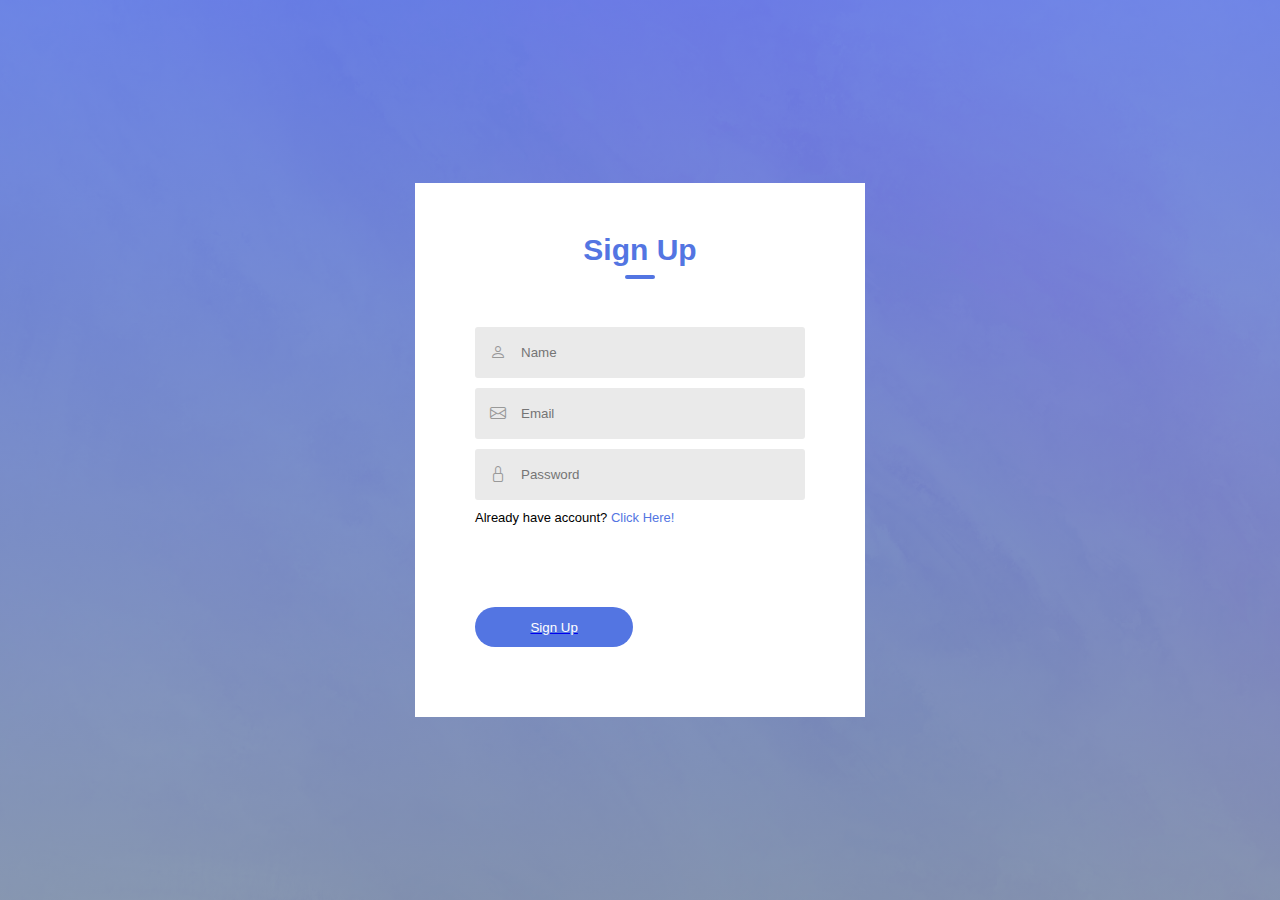
<file: index.html>
<!DOCTYPE html>
<html lang="en">
<head>
    <meta charset="UTF-8">
    <meta http-equiv="X-UA-Compatible" content="IE=edge">
    <meta name="viewport" content="width=device-width, initial-scale=1.0">
    <title>PLUM</title>
    <link rel="stylesheet" href="https://fonts.googleapis.com/css2?family=Material+Symbols+Sharp:opsz,wght,FILL,GRAD@20..48,100..700,0..1,-50..200" />
    <link rel="stylesheet" href="style.css">
    <link rel="stylesheet" href="https://cdn.jsdelivr.net/npm/bootstrap-icons@1.10.5/font/bootstrap-icons.css">

    
</head>
<body>
    <div class="container">
        <div class="form-box">
            <h1 id="title">Sign Up</h1>
            <form action="">
                <div class="input-group">
                    <div class="input-field" id="nameField"> 
                        <i class="bi bi-person"></i>
                        <input type="text" placeholder="Name">
                    </div>
                    <div class="input-field">
                        <i class="bi bi-envelope"></i>
                        <input type="email" placeholder="Email">

                    </div>
                    <div class="input-field">
                        <i class="bi bi-lock"></i>
                        <input type="password" placeholder="Password">

                    </div>
                    <p>Already have account? <a href="/signin.html">Click Here!</a></p>
                </div>
                <div class="btn-field">
                    <a href="/dashboard.html" class="btn-field" id="signupBtn"><button type="button" >Sign Up</button></a>
                    


                </div>
            </form>
        </div>
    </div>
     

    <!-- <script>
        let signupBtn = document.getElementById("signupBtn");
        let signinBtn = document.getElementById("signinBtn");
        let nameField = document.getElementById("nameField");
        let title = document.getElementById("title");


        signinBtn.onclick = function(){
            nameField.style.maxHeight = "0";
            title.innerHTML = "Sign In";
            signupBtn.classList.add("disable");
            signinBtn.classList.remove("disable");

        }

        signupBtn.onclick = function(){
            nameField.style.maxHeight = "60px";
            title.innerHTML = "Sign Up";
            signupBtn.classList.remove("disable");
            signinBtn.classList.add("disable");

        }
    </script> -->

</body>
</html>
</file>
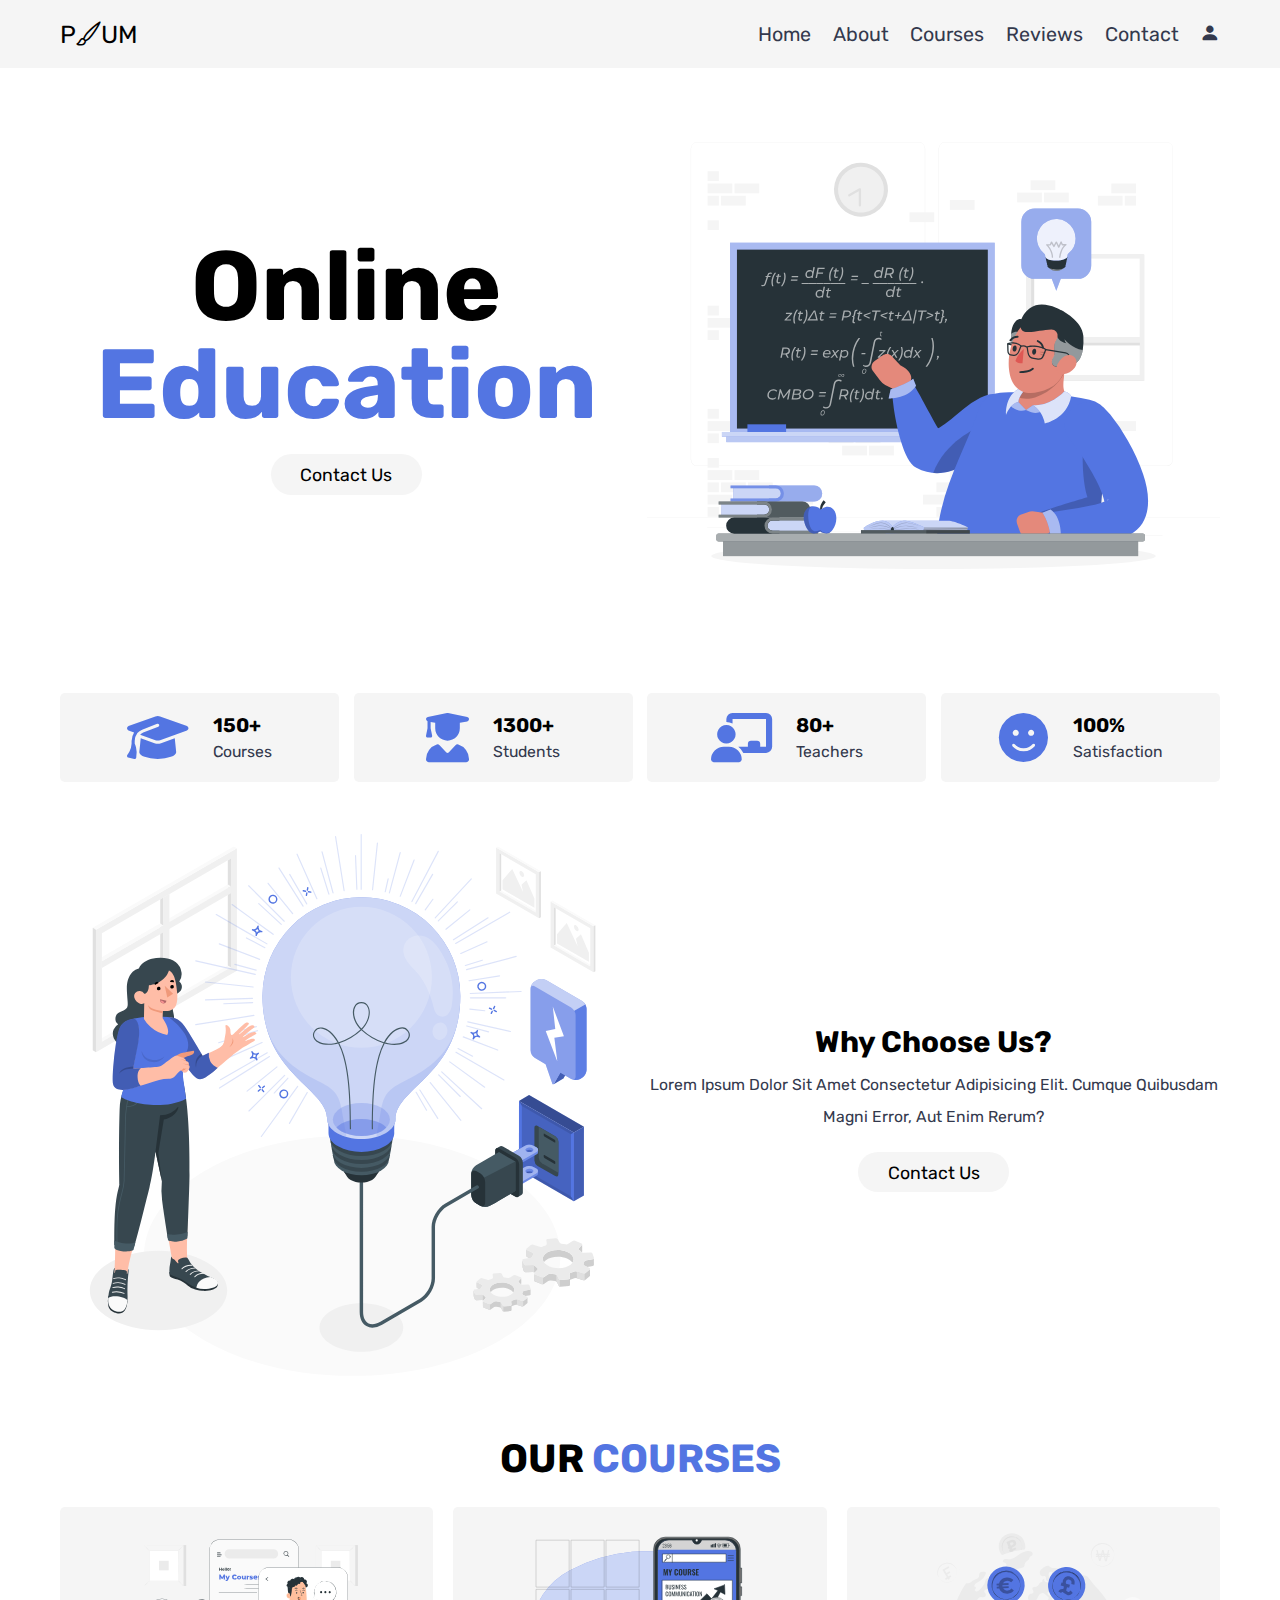
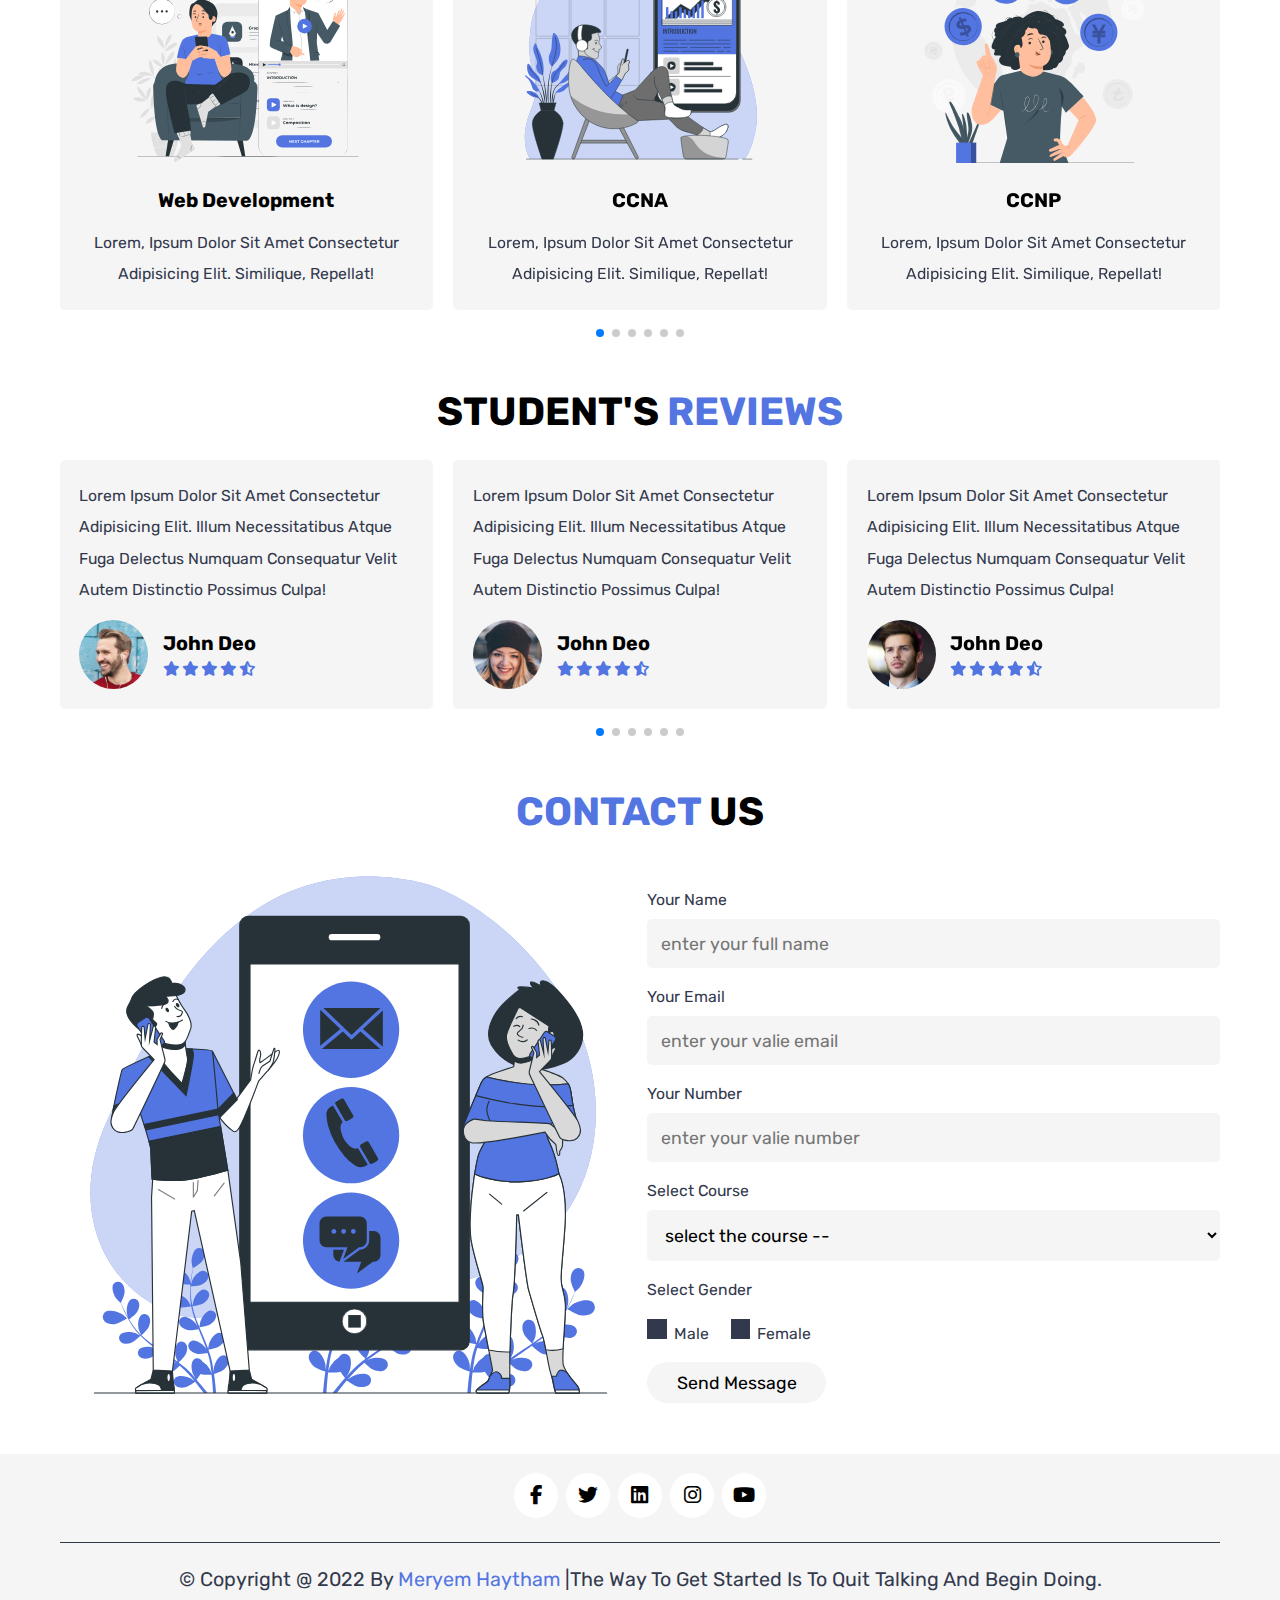
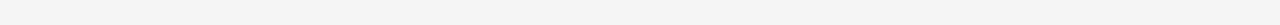
<file: lms.html>
<!DOCTYPE html>
<html lang="en">
<head>
    <meta charset="UTF-8">
    <meta http-equiv="X-UA-Compatible" content="IE=edge">
    <meta name="viewport" content="width=device-width, initial-scale=1.0">
    <title>Lms</title>
    <!-- font awesome link -->
    <link rel="stylesheet" href="https://cdnjs.cloudflare.com/ajax/libs/font-awesome/6.1.1/css/all.min.css">
    <link rel="stylesheet" href="https://cdn.jsdelivr.net/npm/bootstrap-icons@1.10.5/font/bootstrap-icons.css">
    <!-- css file  -->
    <link rel="stylesheet" href="css/lms.css">
    <!-- swiper link -->
    <link rel="stylesheet" href="https://unpkg.com/swiper@8/swiper-bundle.min.css"/>
</head>
<body>
    <!-- header section start -->
    <header class="header">
        <section class="flex">
            <a href="#home" class="logo">P<i class="bi bi-brush"></i>UM</a>
            <nav class="navbar">
                <a href="#home">Home</a>
                <a href="#about">About</a>
                <a href="#courses">Courses</a>
                <a href="#reviews">Reviews</a>
                <a href="#contact">Contact</a>
                <a href="/dashboard.html"><i class="bi bi-person-fill"></i></a>

            </nav>
            <div id="menu-btn" class="fas fa-bars"></div>
        </section>
    </header>
    <!-- header section end -->

    <!-- home section start -->
    <section class="home" id="home">

        <div class="row">
     
           <div class="content">
              <h3>online <span>education</span></h3>
              <a href="#contact" class="btn">contact us</a>
           </div>
     
           <div class="image">
              <img src="images/homg-img.svg" alt="">
           </div>
     
        </div>
     
     </section>
     
    <!-- home section end -->
     <!-- couter section stars  -->

    <section class="count">

        <div class="box-container">
    
        <div class="box">
            <i class="fas fa-graduation-cap"></i>
            <div class="content">
                <h3>150+</h3>
                <p>courses</p>
            </div>
        </div>
    
        <div class="box">
            <i class="fas fa-user-graduate"></i>
            <div class="content">
                <h3>1300+</h3>
                <p>students</p>
            </div>
        </div>
    
        <div class="box">
            <i class="fas fa-chalkboard-user"></i>
            <div class="content">
                <h3>80+</h3>
                <p>teachers</p>
            </div>
        </div>
    
        <div class="box">
            <i class="fas fa-face-smile"></i>
            <div class="content">
                <h3>100%</h3>
                <p>satisfaction</p>
            </div>
        </div>
    
        </div>
    
    </section>
    
    <!-- couter section ends -->
    
    <!-- about section starts  -->
    
    <section class="about" id="about">
    
        <div class="row">
    
        <div class="image">
            <img src="images/about-img.svg" alt="">
        </div>
    
        <div class="content">
            <h3>why choose us?</h3>
            <p>Lorem ipsum dolor sit amet consectetur adipisicing elit. Cumque quibusdam magni error, aut enim rerum?</p>
            <a href="#contact" class="btn">contact us</a>
        </div>
    
        </div>
    
    </section>
    
    <!-- about section ends -->
    
    <!-- courses section starts  -->
    
    <section class="courses" id="courses">
    
        <h1 class="heading">our <span>courses</span></h1>
    
        <div class="swiper course-slider">
    
        <div class="swiper-wrapper">
    
            <div class="swiper-slide slide">
                <img src="images/course-1.svg" alt="">
                <h3>web development</h3>
                <p>Lorem, ipsum dolor sit amet consectetur adipisicing elit. Similique, repellat!</p>
            </div>
    
            <div class="swiper-slide slide">
                <img src="images/course-2.svg" alt="">
                <h3>CCNA</h3>
                <p>Lorem, ipsum dolor sit amet consectetur adipisicing elit. Similique, repellat!</p>
            </div>
    
            <div class="swiper-slide slide">
                <img src="images/course-3.svg" alt="">
                <h3>CCNP</h3>
                <p>Lorem, ipsum dolor sit amet consectetur adipisicing elit. Similique, repellat!</p>
            </div>
    
            <div class="swiper-slide slide">
                <img src="images/course-4.svg" alt="">
                <h3>AI</h3>
                <p>Lorem, ipsum dolor sit amet consectetur adipisicing elit. Similique, repellat!</p>
            </div>
    
            <div class="swiper-slide slide">
                <img src="images/course-5.svg" alt="">
                <h3>Deep Learning</h3>
                <p>Lorem, ipsum dolor sit amet consectetur adipisicing elit. Similique, repellat!</p>
            </div>
    
            <div class="swiper-slide slide">
                <img src="images/course-6.svg" alt="">
                <h3>Front-end</h3>
                <p>Lorem, ipsum dolor sit amet consectetur adipisicing elit. Similique, repellat!</p>
            </div>
    
        </div>
    
        <div class="swiper-pagination"></div>
    
        </div>
    
    </section>
    
    <!-- courses section ends -->
    
   
    <!-- reviews section starts  -->
    
    <section class="reviews" id="reviews">
    
        <h1 class="heading"> student's <span>reviews</span></h1>
    
        <div class="swiper reviews-slider">
    
        <div class="swiper-wrapper">
    
            <div class="swiper-slide slide">
                <p>Lorem ipsum dolor sit amet consectetur adipisicing elit. Illum necessitatibus atque fuga delectus numquam consequatur velit autem distinctio possimus culpa!</p>
                <div class="user">
                    <img src="images/pic-1.png" alt="">
                    <div class="user-info">
                    <h3>john deo</h3>
                    <div class="stars">
                        <i class="fas fa-star"></i>
                        <i class="fas fa-star"></i>
                        <i class="fas fa-star"></i>
                        <i class="fas fa-star"></i>
                        <i class="fas fa-star-half-alt"></i>
                    </div>
                    </div>
                </div>
            </div>
    
            <div class="swiper-slide slide">
                <p>Lorem ipsum dolor sit amet consectetur adipisicing elit. Illum necessitatibus atque fuga delectus numquam consequatur velit autem distinctio possimus culpa!</p>
                <div class="user">
                    <img src="images/pic-2.png" alt="">
                    <div class="user-info">
                    <h3>john deo</h3>
                    <div class="stars">
                        <i class="fas fa-star"></i>
                        <i class="fas fa-star"></i>
                        <i class="fas fa-star"></i>
                        <i class="fas fa-star"></i>
                        <i class="fas fa-star-half-alt"></i>
                    </div>
                    </div>
                </div>
            </div>
    
            <div class="swiper-slide slide">
                <p>Lorem ipsum dolor sit amet consectetur adipisicing elit. Illum necessitatibus atque fuga delectus numquam consequatur velit autem distinctio possimus culpa!</p>
                <div class="user">
                    <img src="images/pic-3.png" alt="">
                    <div class="user-info">
                    <h3>john deo</h3>
                    <div class="stars">
                        <i class="fas fa-star"></i>
                        <i class="fas fa-star"></i>
                        <i class="fas fa-star"></i>
                        <i class="fas fa-star"></i>
                        <i class="fas fa-star-half-alt"></i>
                    </div>
                    </div>
                </div>
            </div>
    
            <div class="swiper-slide slide">
                <p>Lorem ipsum dolor sit amet consectetur adipisicing elit. Illum necessitatibus atque fuga delectus numquam consequatur velit autem distinctio possimus culpa!</p>
                <div class="user">
                    <img src="images/pic-4.png" alt="">
                    <div class="user-info">
                    <h3>john deo</h3>
                    <div class="stars">
                        <i class="fas fa-star"></i>
                        <i class="fas fa-star"></i>
                        <i class="fas fa-star"></i>
                        <i class="fas fa-star"></i>
                        <i class="fas fa-star-half-alt"></i>
                    </div>
                    </div>
                </div>
            </div>
    
            <div class="swiper-slide slide">
                <p>Lorem ipsum dolor sit amet consectetur adipisicing elit. Illum necessitatibus atque fuga delectus numquam consequatur velit autem distinctio possimus culpa!</p>
                <div class="user">
                    <img src="images/pic-5.png" alt="">
                    <div class="user-info">
                    <h3>john deo</h3>
                    <div class="stars">
                        <i class="fas fa-star"></i>
                        <i class="fas fa-star"></i>
                        <i class="fas fa-star"></i>
                        <i class="fas fa-star"></i>
                        <i class="fas fa-star-half-alt"></i>
                    </div>
                    </div>
                </div>
            </div>
    
            <div class="swiper-slide slide">
                <p>Lorem ipsum dolor sit amet consectetur adipisicing elit. Illum necessitatibus atque fuga delectus numquam consequatur velit autem distinctio possimus culpa!</p>
                <div class="user">
                    <img src="images/pic-6.png" alt="">
                    <div class="user-info">
                    <h3>john deo</h3>
                    <div class="stars">
                        <i class="fas fa-star"></i>
                        <i class="fas fa-star"></i>
                        <i class="fas fa-star"></i>
                        <i class="fas fa-star"></i>
                        <i class="fas fa-star-half-alt"></i>
                    </div>
                    </div>
                </div>
            </div>
    
        </div>
    
        <div class="swiper-pagination"></div>
    
        </div>
    
    </section>
    
    <!-- reviews section ends -->
    
    <!-- contact section starts  -->
    
    <section class="contact" id="contact">
    
        <h1 class="heading"><span>contact</span> us</h1>
    
        <div class="row">
    
        <div class="image">
            <img src="images/contact-img.svg" alt="">
        </div>
    
        <form action="" method="post">
            <span>your name</span>
            <input type="text" required placeholder="enter your full name" maxlength="50" name="name" class="box">
            <span>your email</span>
            <input type="email" required placeholder="enter your valie email" maxlength="50" name="email" class="box">
            <span>your number</span>
            <input type="number" required placeholder="enter your valie number" max="9999999999" min="0" name="number" class="box" onkeypress="if(this.value.length == 10) return false;">
            <span>select course</span>
            <select name="couses" class="box" required>
                <option value="" disabled selected>select the course --</option>
                <option value="web developement">web developement</option>
                <option value="science and biology">CCNA</option>
                <option value="engineering">CCNP</option>
                <option value="digital marketing">UI/UX</option>
                <option value="graphic design">AI</option>
                <option value="teaching">Deep Learning</option>
                <option value="social studies">Front-End</option>
                <option value="data analysis">Back-end</option>
                
            </select>
            <span>select gender</span>
            <div class="radio">
                <input type="radio" name="gender" value="male" id="male">
                <label for="male">male</label>
                <input type="radio" name="gender" value="female" id="female">
                <label for="female">female</label>
            </div>
            <input type="submit" value="send message" class="btn" name="send">
        </form>
    
        </div>
    
    </section>
    
    <!-- contact section ends -->
    
    <!-- footer section starts  -->
    
    <footer class="footer">
    
        <section>
    
        <div class="share">
            <a href="#" class="fab fa-facebook-f"></a>
            <a href="#" class="fab fa-twitter"></a>
            <a href="#" class="fab fa-linkedin"></a>
            <a href="#" class="fab fa-instagram"></a>
            <a href="#" class="fab fa-youtube"></a>
        </div>
    
        <div class="credit">&copy; copyright @ 2022 by <span>Meryem Haytham</span> |The way to get started is to quit talking and begin doing.</div>
    
        </section>
    
    </footer>
    
    <!-- footer section ends -->
    
    
 












    <script src="https://unpkg.com/swiper@8/swiper-bundle.min.js"></script>


    <!-- js file -->
    <script src="js/script.js"></script>
</body>
</html>
</file>
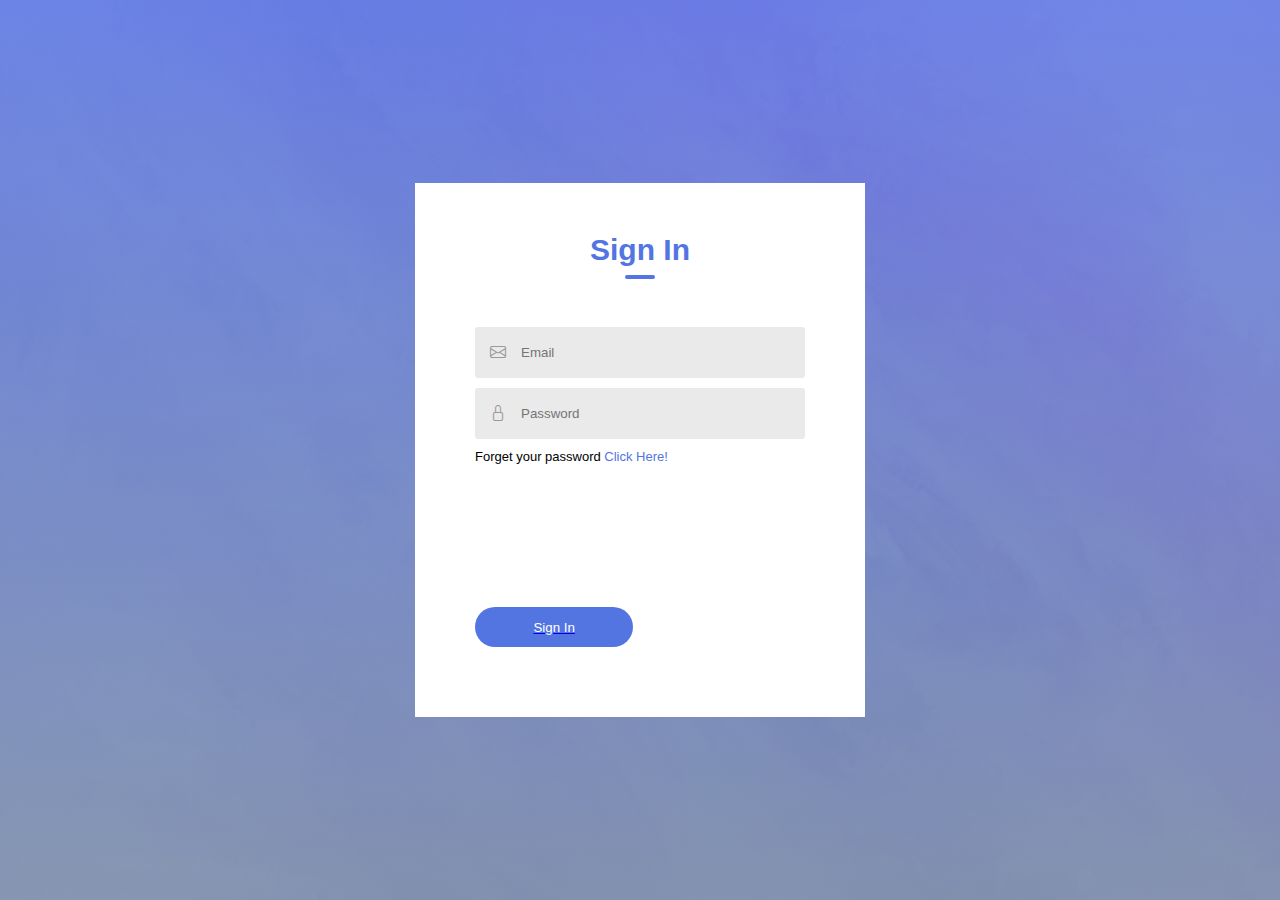
<file: signin.html>
<!DOCTYPE html>
<html lang="en">
<head>
    <meta charset="UTF-8">
    <meta http-equiv="X-UA-Compatible" content="IE=edge">
    <meta name="viewport" content="width=device-width, initial-scale=1.0">
    <title>PLUM</title>
    <link rel="stylesheet" href="https://fonts.googleapis.com/css2?family=Material+Symbols+Sharp:opsz,wght,FILL,GRAD@20..48,100..700,0..1,-50..200" />
    <link rel="stylesheet" href="style.css">
    <link rel="stylesheet" href="https://cdn.jsdelivr.net/npm/bootstrap-icons@1.10.5/font/bootstrap-icons.css">

    
</head>
<body>
    <div class="container">
        <div class="form-box">
            <h1 id="title">Sign In</h1>
            <form action="">
                <div class="input-group">            
                    <div class="input-field">
                        <i class="bi bi-envelope"></i>
                        <input type="email" placeholder="Email">

                    </div>
                    <div class="input-field">
                        <i class="bi bi-lock"></i>
                        <input type="password" placeholder="Password">

                    </div>
                    <p>Forget your password <a href="/index.html">Click Here!</a></p>
                </div>
                <div class="btn-field">
                    <a href="/dashboard.html" class="btn-field" id="signupBtn"><button type="button" >Sign In</button></a>
                    


                </div>
            </form>
        </div>
    </div>
     

    <!-- <script>
        let signupBtn = document.getElementById("signupBtn");
        let signinBtn = document.getElementById("signinBtn");
        let nameField = document.getElementById("nameField");
        let title = document.getElementById("title");


        signinBtn.onclick = function(){
            nameField.style.maxHeight = "0";
            title.innerHTML = "Sign In";
            signupBtn.classList.add("disable");
            signinBtn.classList.remove("disable");

        }

        signupBtn.onclick = function(){
            nameField.style.maxHeight = "60px";
            title.innerHTML = "Sign Up";
            signupBtn.classList.remove("disable");
            signinBtn.classList.add("disable");

        }
    </script> -->

</body>
</html>
</file>
<file: style.css>
*{
    margin: 0;
    padding: 0;
    font-family: 'Poppins', sans-serif;
    box-sizing: border-box;
}
.container{
    width: 100%;
    height: 100vh;
    background-image: linear-gradient(rgba(83, 117, 226,0.8),rgba(119, 145, 161,0.8)), url(/img/purple-pink-watercolor-texture-background.jpg);
    background-position: center;
    background-size: cover;
    position: relative;

}

.form-box{
    width: 90%;
    max-width: 450px;
    position: absolute;
    top: 50%;
    left: 50%;
    transform: translate(-50%, -50%);
    background: #fff;
    padding: 50px 60px 70px;
    text-align: center;
}
.form-box h1{
    font-size: 30px;
    margin-bottom: 60px;
    color: #5375e2 ;
    position: relative;
}
.form-box h1::after{
    content: '';
    width: 30px;
    height: 4px;
    border-radius: 3px;
    background: #5375e2;
    position: absolute;
    bottom: -12px;
    left: 50%;
    transform: translate(-50%);
}
.input-field{
    background: #eaeaea;
    margin: 10px 0;
    border-radius: 3px;
    display: flex;
    align-items: center;
    max-height: 65px;
    transition: max-height 0.5s;
    overflow: hidden;
}
input{
    width: 100%;
    background: transparent;
    border: 0;
    outline: 0;
    padding: 18px 15px;
}
.input-field i{
    margin-left: 15px;
    color: #999;

}
form p {
    text-align: left;
    font-size: 13px;

}
form p a{
    text-decoration: none;
    color: #5375e2;    
}
.btn-field{
    width: 100%;
    display: flex;
    justify-content: space-between;
    
}
.btn-right{
    float: left;
}
.btn-field button{
    flex-basis: 48%;
    background: #5375e2;
    color: #fff;
    height: 40px;
    border-radius: 20px;
    border: 0;
    outline: 0;
    cursor: pointer;
    transition: background 1s;
}
.input-group{
    height: 280px;
}
.btn-field button.disable{
    background: #eaeaea;
    color: #999;
}
</file>
<file: css/lms.css>
@import url('https://fonts.googleapis.com/css2?family=Alegreya:ital@0;1&family=Rubik:wght@500;600&family=Source+Sans+Pro:wght@600&display=swap');
:root{
    --green:#5375e2;
    --white:#000;
    --light-white:#33394d;
    --black:#fff;
    --light-bg:whitesmoke;


}
* {
    font-family: 'Rubik', sans-serif;
    margin: 0;
    padding: 0;
    box-sizing: border-box;
    outline: none;
    border: none;
    text-decoration: none;
    transition: .2s linear;
    text-transform: capitalize;

}

*::selection{
    background-color: var(--white);
    color: var(--green);

}
html{
    font-size: 61.5%;
    overflow-x: hidden;
    scroll-behavior: smooth;
    scroll-padding-top: 8rem;

}
::-webkit-scrollbar{
    height: .5rem;
    width: 1rem;
}
::-webkit-scrollbar-track{
    background-color: transparent;

}
::-webkit-scrollbar-thumb{
    background-color: var(--green);
    border-radius: 5rem;
}
body{
    background-color: var(--black);
}
section{
    max-width: 1200px;
    margin: 0 auto;
    padding: 2rem;
}
.btn{
    display: inline-block;
    margin-top: 1rem;
    border-radius: 5rem;
    background-color: var(--light-bg);
    cursor: pointer;
    color:var(--white);
    font-size: 1.8rem;
    padding:1rem 3rem;
 }
 
 .btn:hover{
    background-color: var(--white);
    color:var(--black);
 }
 
 .heading{
    margin-bottom: 2.5rem;
    text-align: center;
    font-size: 4rem;
    color:var(--white);
    text-transform: uppercase;
 }
 
 .heading span{
    color:var(--green);
    text-transform: uppercase;
 }
.header{
    position: fixed;
    top: 0;
    left: 0;
    right: 0;
    z-index: 1000;
    background-color: var(--light-bg);
}
.header .flex{
    position: relative;
    display: flex;
    align-items: center;
    justify-content: space-between;

}
.header .flex .logo{
    font-size: 2.5rem;
    color: var(--white);

}
.header .flex .navbar a{
    margin-left: 2rem;
    color: var(--light-white);
    font-size: 2rem;

}
.header .flex .navbar a:hover{
    color: var(--green);
}
#menu-btn{
    cursor: pointer;
    color: var(--white);
    font-size: 2.5rem;
    display: none;
}
.home{
    margin-top: 6rem;
 }
 
 .home .row{
    display: flex;
    align-items: center;
    flex-wrap: wrap-reverse;
    gap:1.5rem;
 }
 
 .home .row .content{
    flex:1 1 40rem;
    text-align: center;
 }
 
 .home .row .image{
    flex:1 1 40rem;
 }
 
 .home .row .image img{
    width: 100%;
 }
 
 .home .row .content h3{
    margin-bottom: 1rem;
    font-size: 10rem;
    color:var(--white);
    line-height: 1;
 }
 
 .home .row .content h3 span{
    color:var(--green);
 }
 
 .count .box-container{
    display: grid;
    grid-template-columns: repeat(auto-fit, minmax(27rem, 1fr));
    gap:1.5rem;
    align-items: flex-start;
 }
 
 .count .box-container .box{
    background-color: var(--light-bg);
    border-radius: .5rem;
    padding:2rem;
    display: flex;
    align-items: center;
    justify-content: center;
    gap:2.5rem;
 }
 
 .count .box-container .box i{
    font-size: 5rem;
    color:var(--green);
 }
 
 .count .box-container .box .content h3{
    font-size: 2rem;
    color:var(--white);
    margin-bottom: .5rem;
 }
 
 .count .box-container .box .content p{
    font-size: 1.6rem;
    color:var(--light-white);
 } 
 
 .about .row{
    display: flex;
    align-items: center;
    gap: 1.5rem;
    flex-wrap: wrap;
 }
 
 .about .row .image{
    flex:1 1 40rem;
 }
 
 .about .row .image img{
    width: 100%;
 }
 
 .about .row .content{
    text-align: center;
    flex:1 1 40rem;
 }
 
 .about .row .content h3{
    font-size: 3rem;
    color:var(--white);
 }
 
 .about .row .content p{
    padding:1rem 0;
    line-height: 2;
    font-size: 1.6rem;
    color:var(--light-white);
 }
 
 .courses .slide{
    background-color: var(--light-bg);
    border-radius: .5rem;
    text-align: center; 
    padding:2rem;
    margin-bottom: 4rem;
    user-select: none;
 }
 
 .courses .slide img{
    height: 25rem;
    width: 100%;
 }
 
 .courses .slide h3{
    margin:1.5rem 0;
    font-size: 2rem;
    color:var(--white);
 }
 
 .courses .slide p{
    line-height: 2;
    font-size: 1.6rem;
    color:var(--light-white);
 }
 
 .swiper-pagination-bullet{
    background-color: var(--white);
 }
  
 .swiper-pagination-bullet-active{
    background-color: var(--green);
 }
 

 
 .reviews-slider .slide{
    border-radius: .5rem;
    background-color: var(--light-bg);
    padding:2rem;
    margin-bottom: 4rem;
    user-select: none;
 }
 
 .reviews-slider .slide p{
    line-height: 2;
    font-size: 1.6rem;
    color:var(--light-white);
 }
 
 .reviews-slider .slide .user{
    display: flex;
    align-items: center;
    gap:1.5rem;
    margin-top: 1.5rem;
 }
 
 .reviews-slider .slide .user img{
    height: 7rem;
    width: 7rem;
    border-radius: 50%;
    object-fit: cover;
 }
 
 .reviews-slider .slide .user h3{
    font-size: 2rem;
    color:var(--white);
    margin-bottom: .7rem;
 }
 
 .reviews-slider .slide .user .stars i{
    font-size: 1.5rem;
    color:var(--green);
 }
 
 .contact .row{
    display: flex;
    align-items: center;
    flex-wrap: wrap;
    gap:1.5rem;
 }
 
 .contact .row .image{
    flex: 1 1 40rem;
 }
 
 .contact .row .image img{
    width: 100%;
 }
 
 .contact .row form{
    flex:1 1 40rem;
 }
 
 .contact .row form .box{
    width: 100%;
    margin-top: 1rem;
    margin-bottom: 2rem;
    border-radius: .5rem;
    background-color: var(--light-bg);
    font-size: 1.8rem;
    color:var(--white);
    padding:1.4rem;
    text-transform: none;
 }
 
 .contact .row form span{
    font-size: 1.6rem;
    color:var(--light-white);
 }
 
 .contact .row form .radio{
    margin-top: 2rem;
    margin-bottom: 1rem;
 }
 
 .contact .row form .radio label{
    font-size: 1.6rem;
    color:var(--light-white);
    margin-left: .5rem;
    cursor: pointer;
 }
 
 .contact .row form .radio #female{
    margin-left: 2rem;
 }
 
 .contact .row form .radio input{
    appearance: none;
    height: 2rem;
    width: 2rem;
    background-color: var(--light-white);
    cursor: pointer;
 }
 
 .contact .row form .radio input:checked{
    background-color: var(--green);
    border-radius: 5rem;
 }
 
 .contact .row form .radio #male:checked ~ label[for="male"]{
    color:var(--green);
 }
 
 .contact .row form .radio #female:checked ~ label[for="female"]{
    color:var(--green);
 }
 
 .footer{
    background-color: var(--light-bg);
    text-align: center;
    /* padding-bottom: 7rem; */
 }
 
 .footer .share a{
    margin:0 .3rem;
    height: 4.5rem;
    width: 4.5rem;
    line-height: 4.5rem;
    border-radius: 50%;
    font-size: 2rem;
    color:var(--white);
    background-color: var(--black);;
 }
 
 .footer .share a:hover{
    background-color: var(--green);
 }
 
 .footer .credit{
    margin-top: 2.5rem;
    padding:1.5rem;
    padding-top: 2.5rem;
    border-top: .1rem solid var(--light-white);
    font-size: 2rem;
    color:var(--light-white);
 }
 
 .footer .credit span{
    color:var(--green);
 }
 






















/* media queries */
@media (max-width:991px){

    html{
       font-size: 55%;
    }
 
    .home .row .content h3{
       font-size: 8rem;
    }
 
 }
 
 @media (max-width:768px){
 
    #menu-btn{
       display: inline-block;
    }
 
    #menu-btn.fa-times{
       transform: rotate(180deg);
    }
 
    .header .flex .navbar{
       position: absolute;
       top:99%; left:0; right:0;
       border-top: .1rem solid var(--light-white);
       border-bottom: .1rem solid var(--light-white);
       background-color: var(--light-bg);
       clip-path: polygon(0 0, 100% 0, 100% 0, 0 0);
    }
 
    .header .flex .navbar.active{
       clip-path: polygon(0 0, 100% 0, 100% 100%, 0 100%);
    }
    
    .header .flex .navbar a{
       display: block;
       margin:2rem;
    }
 
    .home .row .content h3{
       font-size: 6rem;
    }
 
 }
 
 @media (max-width:450px){
 
    html{
       font-size: 50%;
    }
    
    .home .row .content h3{
       font-size: 5rem;
    }
 
    .heading{
       font-size: 3rem;
    }
 
 }
</file>
